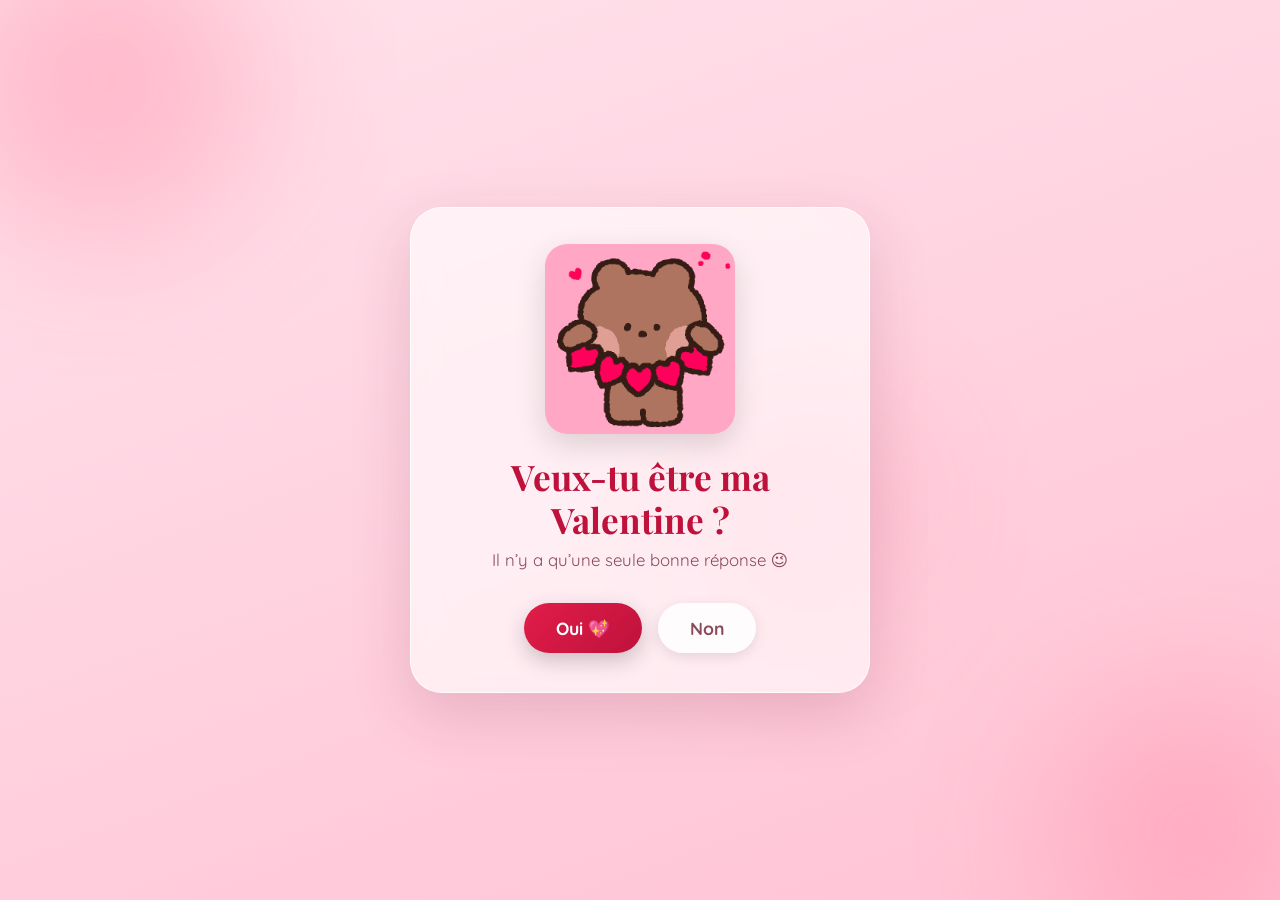
<file: index.html>
<!DOCTYPE html>
<html lang="fr">
<head>
    <meta charset="UTF-8">
    <meta name="viewport" content="width=device-width, initial-scale=1.0">
    <title>Une petite question… 💌</title>
    <link rel="preconnect" href="https://fonts.googleapis.com">
    <link rel="preconnect" href="https://fonts.gstatic.com" crossorigin>
    <link href="https://fonts.googleapis.com/css2?family=Caveat:wght@700&family=Playfair+Display:wght@700&family=Quicksand:wght@500;700&display=swap" rel="stylesheet">
    <link rel="stylesheet" href="style.css">
</head>
<body class="theme-valentine">
    <div class="blob b1"></div>
    <div class="blob b2"></div>
    <div class="blob b3"></div>

    <main class="card">
        <img class="hero" src="img/question.gif" alt="">
        <h1>Veux-tu être ma Valentine ?</h1>
        <p class="sub">Il n’y a qu’une seule bonne réponse 😉</p>
        <div class="buttons">
            <button id="yesBtn" class="btn-yes">Oui 💖</button>
            <button id="noBtn" class="btn-no">Non</button>
        </div>
    </main>

    <script>
        window.PAGE = {
            floaters: ['💗', '💕', '🌹', '💖'],
            rain: ['❤️', '💖', '🌹', '💘'],
            noLabels: ['Hmm, non ?', 'Réfléchis bien 🥺', 'Vraiment sûr ?', 'Allez, un effort…', 'Pitié 🥹', 'Tu me brises le cœur 💔'],
            notify: 'Réponse : OUI ❤️',
            yes: {
                img: 'img/oui.gif',
                title: 'Je savais que tu dirais oui !',
                text: 'Rendez-vous le 14 février 🌹'
            }
        };
    </script>
    <script src="app.js"></script>
</body>
</html>
</file>
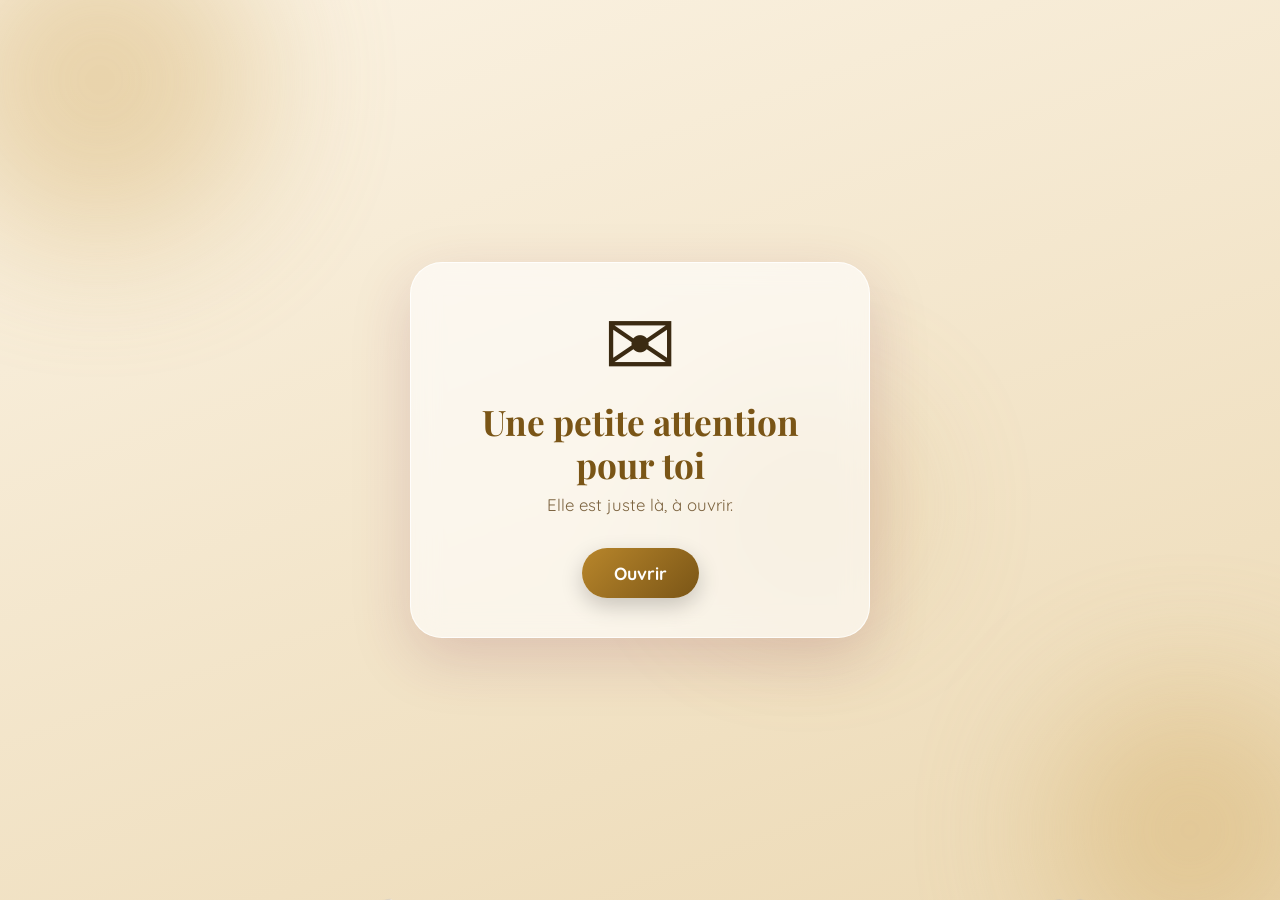
<file: anniversaire.html>
<!DOCTYPE html>
<html lang="fr">
<head>
    <meta charset="UTF-8">
    <meta name="viewport" content="width=device-width, initial-scale=1.0">
    <title>Une surprise pour toi 🎂</title>
    <link rel="preconnect" href="https://fonts.googleapis.com">
    <link rel="preconnect" href="https://fonts.gstatic.com" crossorigin>
    <link href="https://fonts.googleapis.com/css2?family=Caveat:wght@700&family=Playfair+Display:wght@700&family=Quicksand:wght@500;700&display=swap" rel="stylesheet">
    <link rel="stylesheet" href="style.css">
</head>
<body class="theme-anniv">
    <div class="blob b1"></div>
    <div class="blob b2"></div>
    <div class="blob b3"></div>

    <main class="card">
        <div class="big-emoji" aria-hidden="true">✉️</div>
        <h1>Une petite attention pour toi</h1>
        <p class="sub">Elle est juste là, à ouvrir.</p>
        <div class="buttons">
            <button id="openBtn" class="btn-yes">Ouvrir</button>
        </div>
    </main>

    <script>
        window.PAGE = {
            floaters: ['✨', '🥂', '✨', '🤍'],
            rain: ['✨', '🥂', '🌟', '✨'],
            yes: {
                emoji: '🥂',
                title: 'Joyeux anniversaire !',
                text: 'Que cette nouvelle année t’apporte tout ce que tu mérites ✨'
            }
        };
    </script>
    <script src="app.js"></script>
</body>
</html>
</file>
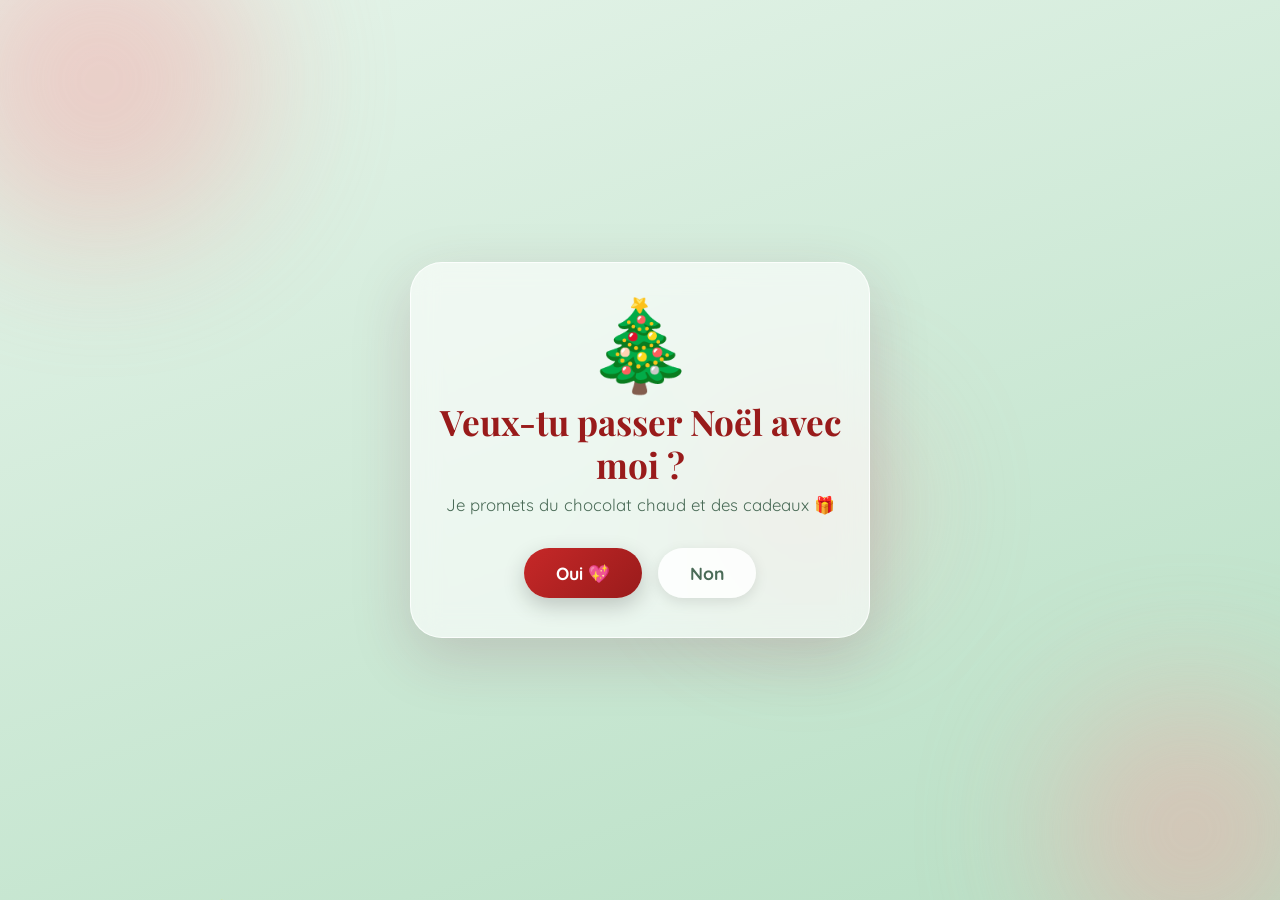
<file: noel.html>
<!DOCTYPE html>
<html lang="fr">
<head>
    <meta charset="UTF-8">
    <meta name="viewport" content="width=device-width, initial-scale=1.0">
    <title>Une petite question… 🎄</title>
    <link rel="preconnect" href="https://fonts.googleapis.com">
    <link rel="preconnect" href="https://fonts.gstatic.com" crossorigin>
    <link href="https://fonts.googleapis.com/css2?family=Caveat:wght@700&family=Playfair+Display:wght@700&family=Quicksand:wght@500;700&display=swap" rel="stylesheet">
    <link rel="stylesheet" href="style.css">
</head>
<body class="theme-noel">
    <div class="blob b1"></div>
    <div class="blob b2"></div>
    <div class="blob b3"></div>

    <main class="card">
        <div class="big-emoji" aria-hidden="true">🎄</div>
        <h1>Veux-tu passer Noël avec moi ?</h1>
        <p class="sub">Je promets du chocolat chaud et des cadeaux 🎁</p>
        <div class="buttons">
            <button id="yesBtn" class="btn-yes">Oui 💖</button>
            <button id="noBtn" class="btn-no">Non</button>
        </div>
    </main>

    <script>
        window.PAGE = {
            floaters: ['❄️', '⭐', '❄️', '✨'],
            rain: ['❄️', '🎁', '⭐', '🎄'],
            noLabels: ['Hmm, non ?', 'Réfléchis bien 🥺', 'Même pour du chocolat chaud ?', 'Allez, un effort…', 'Pitié 🥹', 'Même le sapin est triste 🎄'],
            notify: 'Réponse Noël : OUI 🎄',
            yes: {
                emoji: '🎁',
                title: 'Joyeux Noël !',
                text: 'On se retrouve le 25 décembre ⛄'
            }
        };
    </script>
    <script src="app.js"></script>
</body>
</html>
</file>
<file: style.css>
/* Style commun aux trois pages. Le thème se choisit avec la classe du <body>. */

:root {
    --bg1: #ffe3ec;
    --bg2: #ffc2d4;
    --blob: #ff8fab;
    --accent: #e11d48;
    --accent-dark: #be123c;
    --ink: #4a1d2c;
    --soft: #8a4a5c;
}

body.theme-noel {
    --bg1: #e6f4ea;
    --bg2: #b7dfc4;
    --blob: #f4a3a3;
    --accent: #c62828;
    --accent-dark: #991b1b;
    --ink: #1f3d2b;
    --soft: #4a6b57;
}

body.theme-anniv {
    --bg1: #fbf3e4;
    --bg2: #ecd9b4;
    --blob: #d4af6a;
    --accent: #b8862b;
    --accent-dark: #7a5516;
    --ink: #3b2a12;
    --soft: #7d6440;
}

* {
    box-sizing: border-box;
}

html {
    -webkit-text-size-adjust: 100%;
}

body {
    margin: 0;
    min-height: 100vh;
    min-height: 100dvh;
    display: flex;
    align-items: center;
    justify-content: center;
    padding: 24px 16px;
    font-family: 'Quicksand', 'Segoe UI', system-ui, sans-serif;
    color: var(--ink);
    background: linear-gradient(160deg, var(--bg1), var(--bg2));
    overflow: hidden;
    position: relative;
}

/* Grosses taches de couleur floues qui bougent doucement */
.blob {
    position: fixed;
    border-radius: 50%;
    background: var(--blob);
    filter: blur(70px);
    opacity: 0.45;
    pointer-events: none;
    animation: drift 18s ease-in-out infinite alternate;
}
.blob.b1 { width: 320px; height: 320px; top: -80px; left: -60px; }
.blob.b2 { width: 280px; height: 280px; bottom: -70px; right: -50px; animation-delay: -6s; }
.blob.b3 { width: 200px; height: 200px; top: 45%; left: 55%; animation-delay: -11s; opacity: 0.3; }

@keyframes drift {
    from { transform: translate(0, 0) scale(1); }
    to   { transform: translate(40px, 30px) scale(1.15); }
}

/* Petits symboles qui montent lentement en arrière-plan */
.float {
    position: fixed;
    bottom: -40px;
    pointer-events: none;
    opacity: 0.55;
    animation: rise linear infinite;
}
@keyframes rise {
    to { transform: translateY(-115vh) rotate(25deg); }
}

/* La carte centrale */
.card {
    position: relative;
    z-index: 2;
    width: min(460px, 100%);
    padding: 36px 28px 32px;
    text-align: center;
    background: rgba(255, 255, 255, 0.62);
    border: 1px solid rgba(255, 255, 255, 0.8);
    border-radius: 32px;
    box-shadow: 0 20px 60px rgba(120, 40, 70, 0.18);
    -webkit-backdrop-filter: blur(14px);
    backdrop-filter: blur(14px);
    animation: appear 0.9s cubic-bezier(.2, .8, .2, 1) both;
}
@keyframes appear {
    from { opacity: 0; transform: translateY(24px) scale(0.97); }
    to   { opacity: 1; transform: none; }
}

.hero {
    width: 190px;
    max-width: 60vw;
    border-radius: 22px;
    box-shadow: 0 10px 30px rgba(0, 0, 0, 0.14);
    margin-bottom: 18px;
}

.big-emoji {
    font-size: 5.5rem;
    line-height: 1;
    margin-bottom: 14px;
    display: inline-block;
    animation: bob 3.2s ease-in-out infinite;
}
@keyframes bob {
    0%, 100% { transform: translateY(0) rotate(-4deg); }
    50%      { transform: translateY(-10px) rotate(4deg); }
}

h1 {
    margin: 0 0 8px;
    font-family: 'Playfair Display', Georgia, serif;
    font-weight: 700;
    font-size: clamp(1.7rem, 6vw, 2.2rem);
    line-height: 1.2;
    color: var(--accent-dark);
}

/* Les mots du titre apparaissent un par un */
.word {
    display: inline-block;
    opacity: 0;
    transform: translateY(10px);
    animation: word-in 0.6s ease forwards;
}
@keyframes word-in {
    to { opacity: 1; transform: none; }
}

.sub {
    margin: 0 0 26px;
    font-size: 1.05rem;
    color: var(--soft);
}

.script {
    font-family: 'Caveat', cursive;
    font-weight: 700;
    font-size: 1.9rem;
    line-height: 1.25;
    color: var(--ink);
    margin: 10px 0 0;
}

.buttons {
    display: flex;
    justify-content: center;
    align-items: center;
    flex-wrap: wrap;
    gap: 16px;
    min-height: 64px;
}

button {
    font-family: inherit;
    font-weight: 700;
    font-size: 1.1rem;
    padding: 14px 32px;
    border: none;
    border-radius: 999px;
    cursor: pointer;
    white-space: nowrap;
    touch-action: manipulation;
    transition: transform 0.18s ease, box-shadow 0.18s ease;
}

.btn-yes {
    color: #fff;
    background: linear-gradient(135deg, var(--accent), var(--accent-dark));
    box-shadow: 0 8px 22px rgba(0, 0, 0, 0.2);
}
.btn-yes:hover,
.btn-yes:focus-visible {
    transform: translateY(-2px) scale(1.04);
}

.btn-no {
    color: var(--soft);
    background: rgba(255, 255, 255, 0.85);
    box-shadow: 0 4px 14px rgba(0, 0, 0, 0.1);
    z-index: 10;
}

button:focus-visible {
    outline: 3px solid var(--accent);
    outline-offset: 3px;
}

/* Pluie qui suit le OUI */
.confetti {
    position: fixed;
    top: -40px;
    z-index: 5;
    font-size: 1.7rem;
    pointer-events: none;
    animation: fall linear forwards;
}
@keyframes fall {
    to { transform: translateY(112vh) rotate(420deg); }
}

@media (max-width: 400px) {
    .card { padding: 30px 20px 26px; border-radius: 26px; }
    .script { font-size: 1.6rem; }
}

@media (prefers-reduced-motion: reduce) {
    .blob, .float, .confetti, .big-emoji { animation: none; }
    .float, .confetti { display: none; }
    .card { animation: none; }
    .word { opacity: 1; transform: none; animation: none; }
    button { transition: none; }
}
</file>
